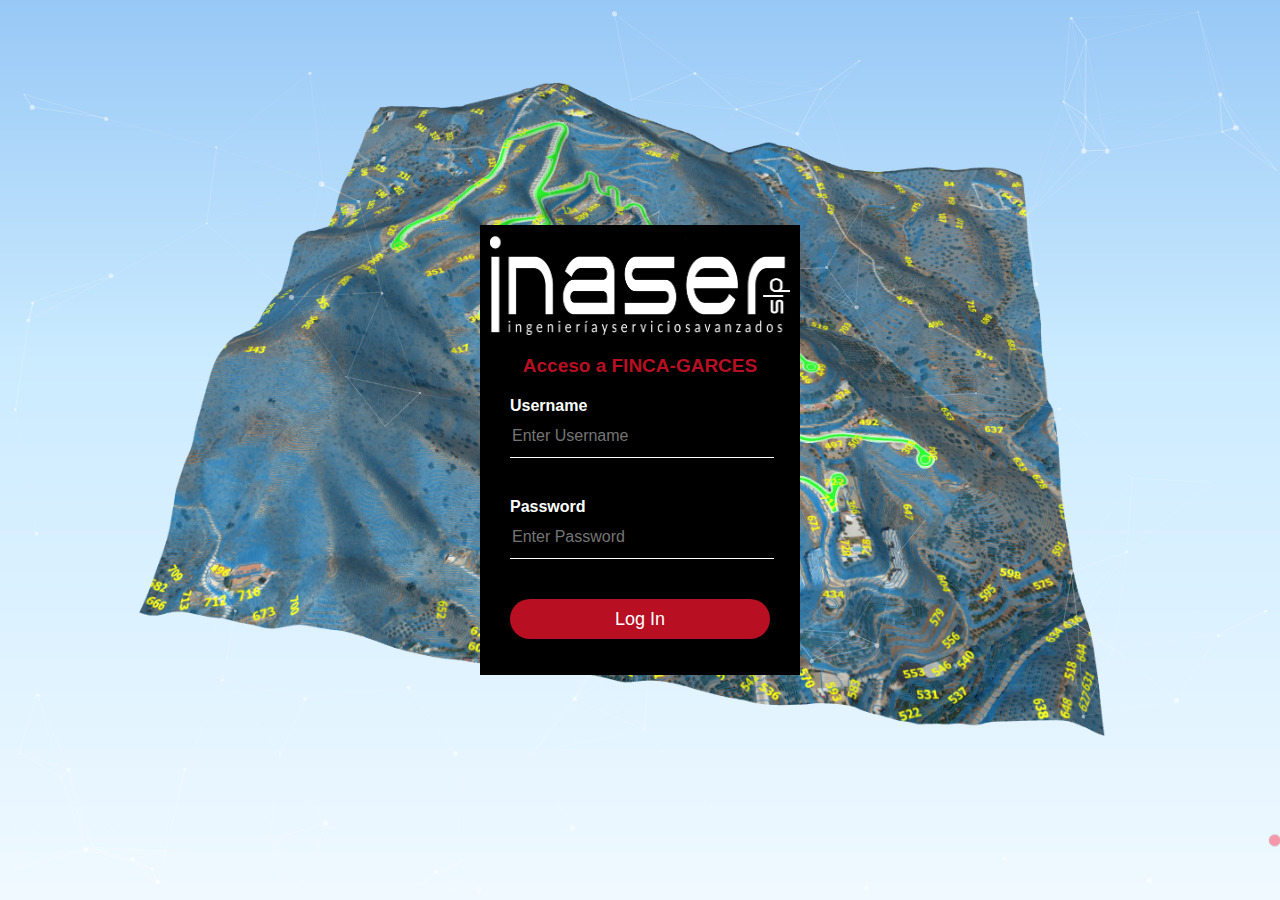
<file: index.html>
<!DOCTYPE html>
<html lang="es">
  
   <head>
      <meta charset="utf-8">
      <title>Prototipo Acceso FINCA_GARCES</title>
      <link rel="stylesheet" href="index.css">
      <link rel="shortcut icon" href="fondotransparentesinweb85300.png" type="image/x-icon">
   </head>
   
   <body>
       
       <div id="particles-js"></div>

       <div class="login-box">
           <img class="avatar" src="fondo%20transparente%20txt%20blanco%20sin%20web.png" alt="logo de inaser">
           
           <h1>Acceso a FINCA-GARCES</h1>
           
           <script src="index.js"></script>
           
           
           <form name=form>
               <!--user name-->
               <label for="username">Username</label>
               <input type="text" placeholder="Enter Username" name=login autocomplete="off">
               
               <!--Passwordd-->
               <label for="password">Password</label>
               <input type="password" placeholder="Enter Password" name=password>
            
            <input onclick=ir() type="button" value="Log In">
            
           
               
           </form>
           
        </div>
 
<script src="particles.min.js"></script>  
<script src="app.js"></script>
        
   </body>
</html>
</file>
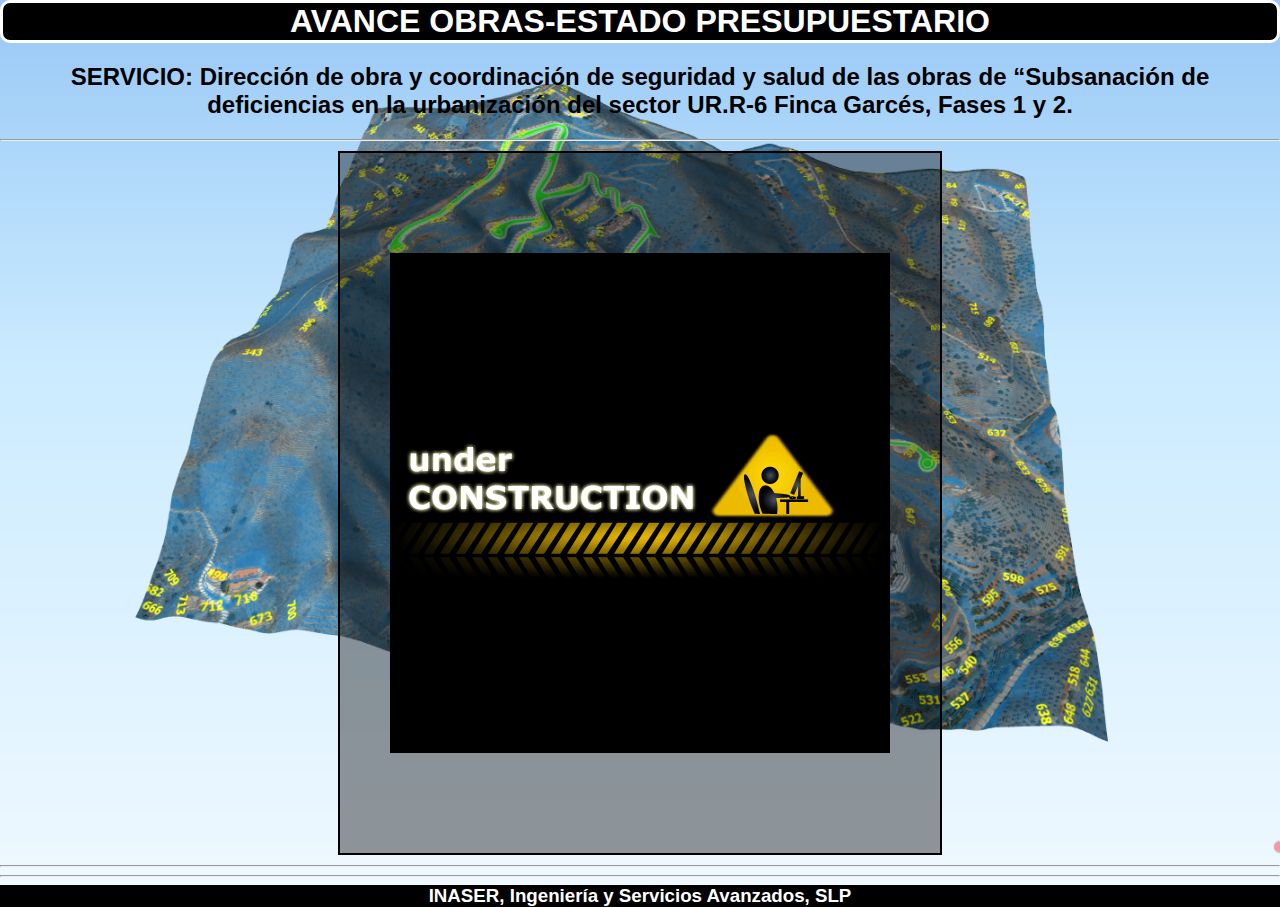
<file: avanceobrat2.html>
<!doctype html>
<html lang="es">
    <head>

	<title> AVANCE OBRAS-ESTADO PRESUPUESTARIO </title>

        <meta charset="utf-8">
        <meta http-equiv="X-UA-Compatible" content="IE=edge">
        <meta name="viewport" content="initial-scale=1,user-scalable=no,maximum-scale=1,width=device-width">
        <meta name="mobile-web-app-capable" content="yes">
        <meta name="apple-mobile-web-app-capable" content="yes">
	    <link rel="stylesheet" type="text/css" href="avanceobrat2.css">


   
     </head>


    <body>


     
	<header>
           
            <h1> AVANCE OBRAS-ESTADO PRESUPUESTARIO
            </h1>
            <h2> SERVICIO: Dirección de obra y coordinación de seguridad y salud de las obras de
“Subsanación de deficiencias en la urbanización del sector UR.R-6 Finca Garcés, Fases 1 y 2.
            </h2>
            
            <hr/>
            
        </header>
        
           
<div class="imagencentrada">
   <img src="gifuc.GIF" alt="">
    
</div>   
   

<hr/>
<hr/>
  

   
            
    <h3>
    INASER, Ingeniería y Servicios Avanzados, SLP
    </h3>
    
    </body>
</html>
</file>
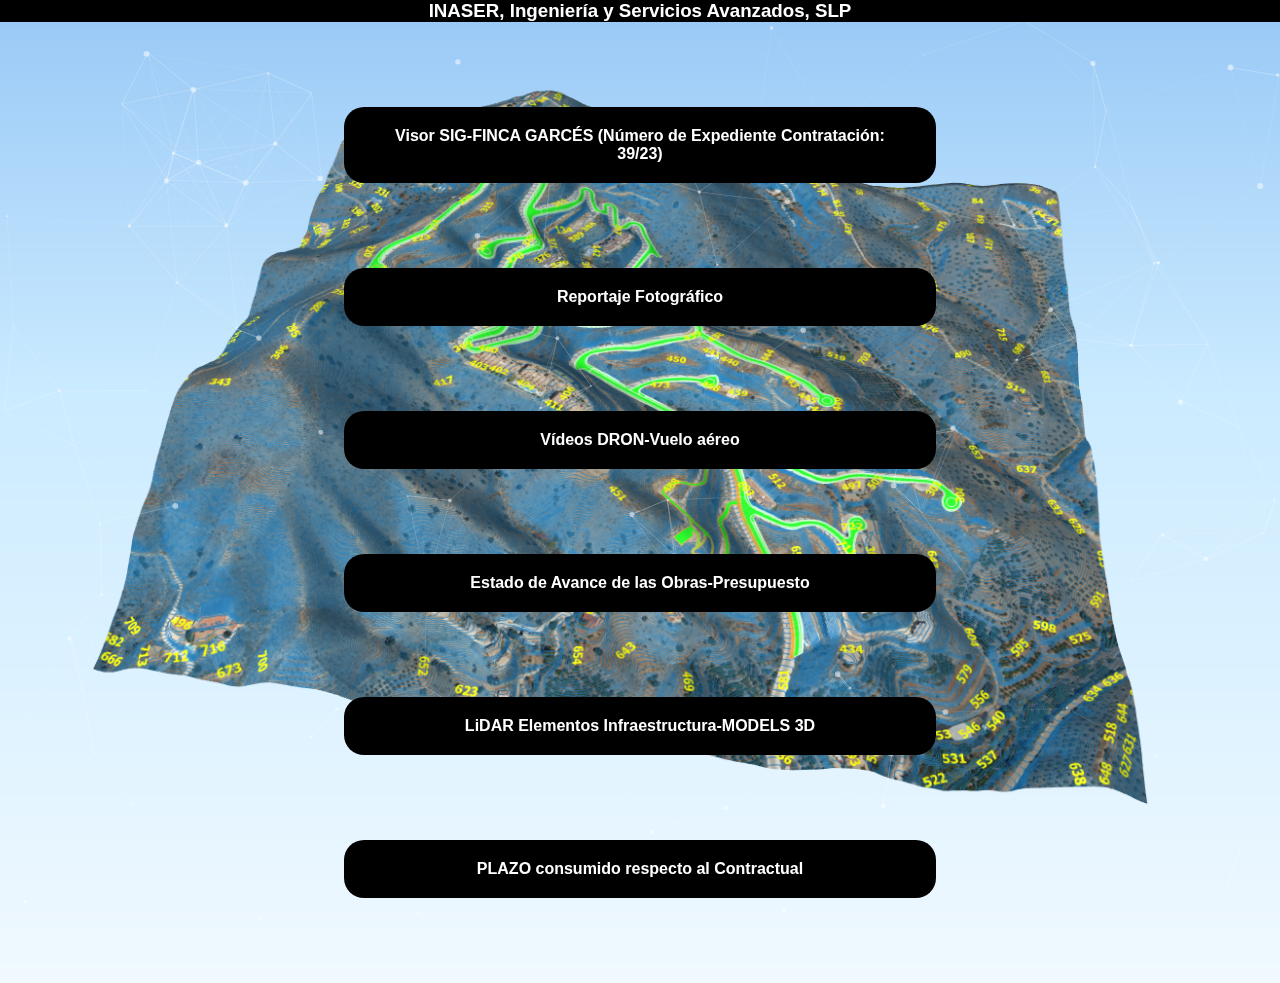
<file: hiperenlopag.html>
<!DOCTYPE html>
<html lang="es">
  
   <head>
      <meta charset="utf-8">
      <meta http-equiv="X-UA-Compatible" content="IE=edge">
      <meta name="viewport" content="initial-scale=1,user-scalable=no,maximum-scale=1,width=device-width">
       <meta name="mobile-web-app-capable" content="yes">
       <meta name="apple-mobile-web-app-capable" content="yes">
      <title>Principal</title>
       <link rel="stylesheet" href="hiperenlopag.css">                 </head>

   <body>

<h3>

    INASER, Ingeniería y Servicios Avanzados, SLP
   
</h3>

   <div id="particles-js"></div> 
   
    

<a class="btn-1" href="t2to.html" target="_blank" rel="noopener noreferrer">Visor SIG-FINCA GARCÉS (Número de Expediente Contratación: 39/23)</a>

<a class="btn-2" href="reporfot.html"
      target="_blank" rel="noopener noreferrer"
      >Reportaje Fotográfico</a>

<a class="btn-3" href="videos.html"
      target="_blank" rel="noopener noreferrer"
      >Vídeos DRON-Vuelo aéreo</a>

<a class="btn-4" href="avanceobrat2.html"
      target="_blank" rel="noopener noreferrer"
      >Estado de Avance de las Obras-Presupuesto</a>


<a class="btn-5" href="lidar.html"
      target="_blank" rel="noopener noreferrer"
      >LiDAR Elementos Infraestructura-MODELS 3D</a>

<a class="btn-6" href="plazo.html"
      target="_blank" rel="noopener noreferrer"
      >PLAZO consumido respecto al Contractual</a>

   
<script src="particles.min.js"></script>  
<script src="app.js"></script>  
   </body>
</html
</file>
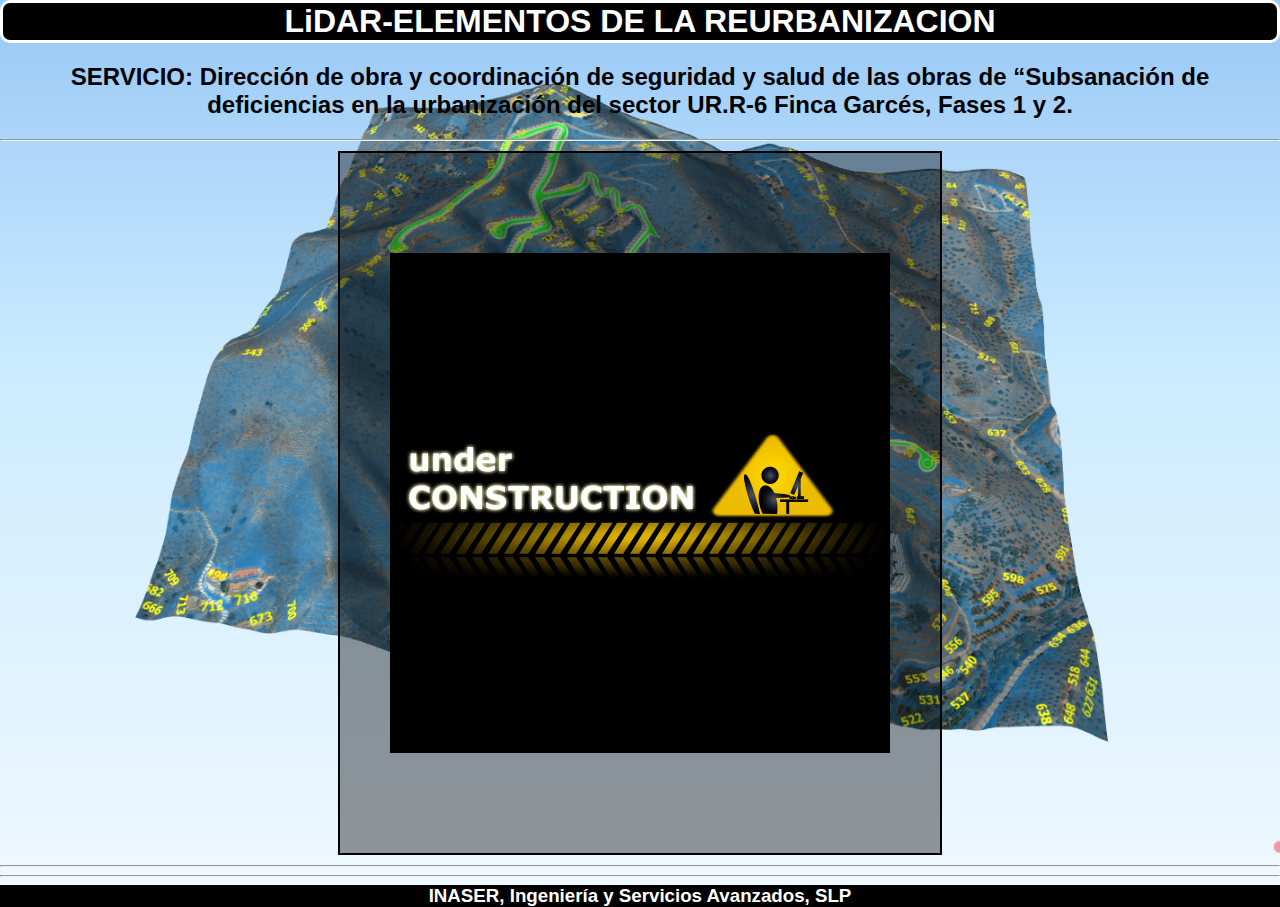
<file: lidar.html>
<!doctype html>
<html lang="es">

    <head>

	<title> LiDAR </title>

        <meta charset="utf-8">
        <meta http-equiv="X-UA-Compatible" content="IE=edge">
        <meta name="viewport" content="initial-scale=1,user-scalable=no,maximum-scale=1,width=device-width">
        <meta name="mobile-web-app-capable" content="yes">
        <meta name="apple-mobile-web-app-capable" content="yes">
	    <link rel="stylesheet" type="text/css" href="lidar.css">


   
     </head>


    <body>


     
	<header>
           
            <h1> LiDAR-ELEMENTOS DE LA REURBANIZACION
            </h1>
            <h2> SERVICIO: Dirección de obra y coordinación de seguridad y salud de las obras de
“Subsanación de deficiencias en la urbanización del sector UR.R-6 Finca Garcés, Fases 1 y 2.
            </h2>
            
            <hr/>
            
        </header>
        
           
<div class="imagencentrada">
   <img src="gifuc.GIF" alt="">
    
</div>   
   

<hr/>
<hr/>

   
            
    <h3>
    INASER, Ingeniería y Servicios Avanzados, SLP
    </h3>
    
    </body>
</html>
</file>
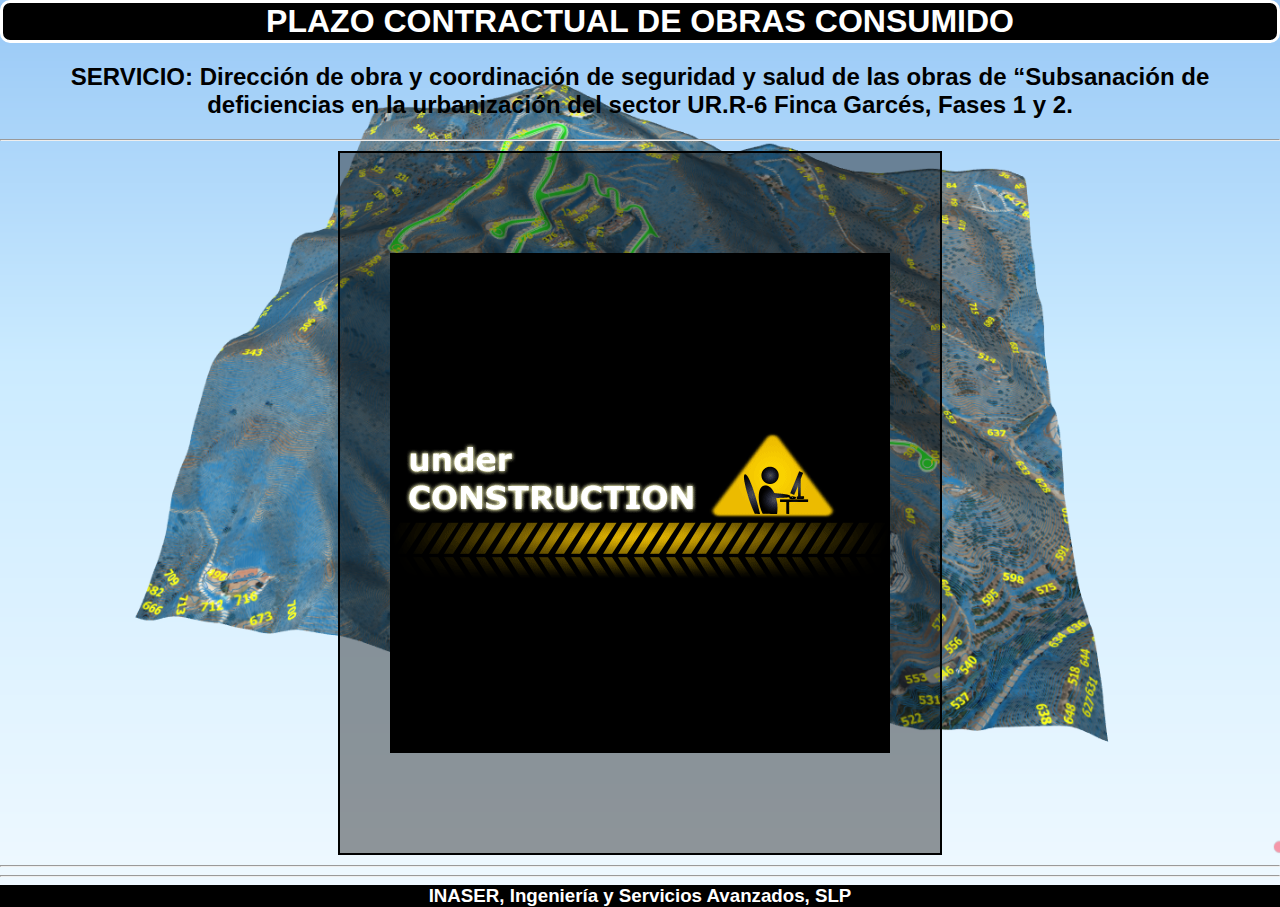
<file: plazo.html>
<!doctype html>
<html lang="es">
    <head>

	<title> PLAZO CONTRACTUAL CONSUMIDO </title>

        <meta charset="utf-8">
        <meta http-equiv="X-UA-Compatible" content="IE=edge">
        <meta name="viewport" content="initial-scale=1,user-scalable=no,maximum-scale=1,width=device-width">
        <meta name="mobile-web-app-capable" content="yes">
        <meta name="apple-mobile-web-app-capable" content="yes">
	    <link rel="stylesheet" type="text/css" href="plazo.css">


   
     </head>


    <body>


     
	<header>
           
            <h1> PLAZO CONTRACTUAL DE OBRAS CONSUMIDO
            </h1>
            <h2> SERVICIO: Dirección de obra y coordinación de seguridad y salud de las obras de
“Subsanación de deficiencias en la urbanización del sector UR.R-6 Finca Garcés, Fases 1 y 2.
            </h2>
            
            <hr/>
            
        </header>
        
           
<div class="imagencentrada">
   <img src="gifuc.GIF" margin="auto auto" alt="">
    
</div>   
   

<hr/>
<hr/>
  

   
            
    <h3>
    INASER, Ingeniería y Servicios Avanzados, SLP
    </h3>
    
    </body>
</html>
</file>
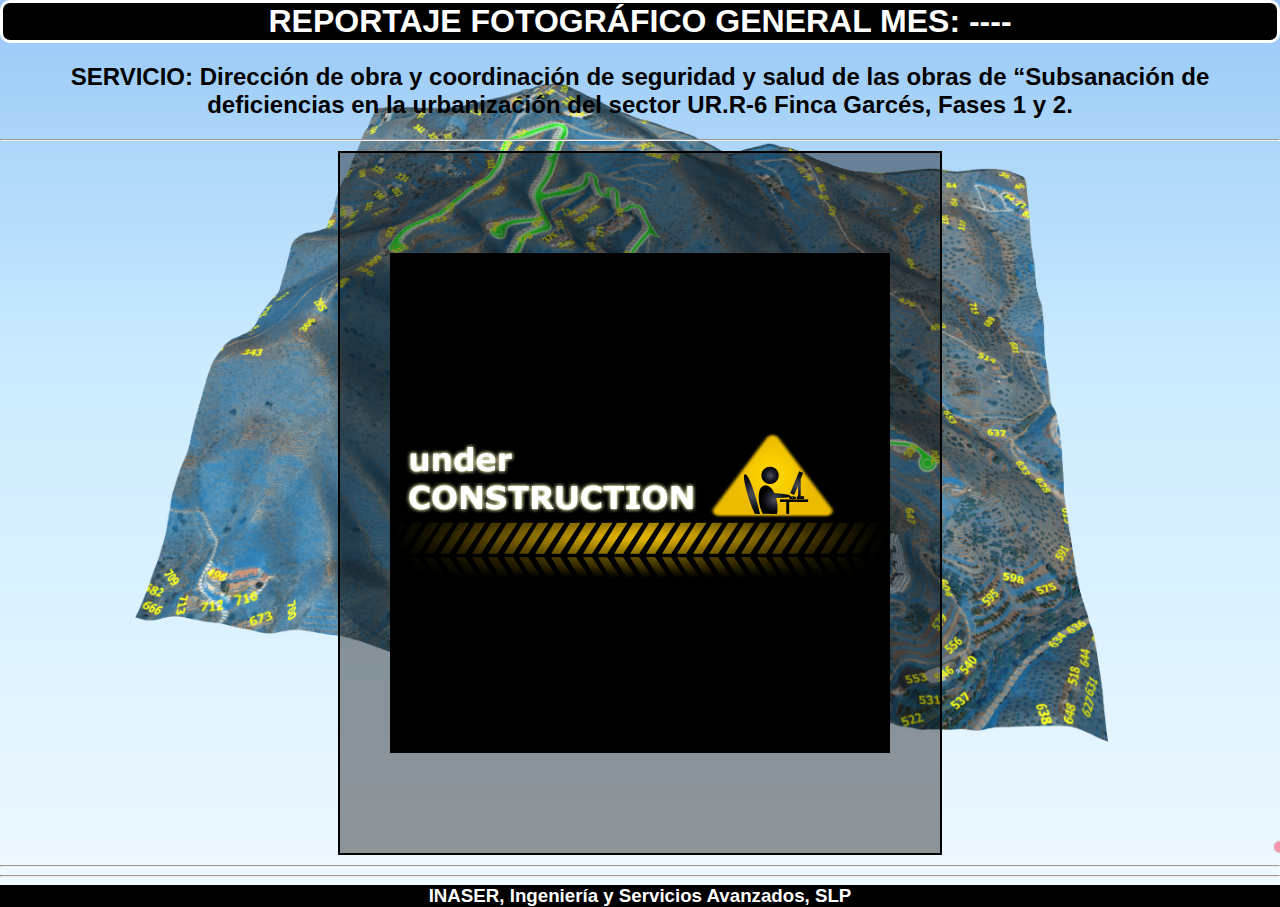
<file: reporfot.html>
<!doctype html>
<html lang="es">
    <head>

	<title> REPORTAJE FOTOGRÁFICO OBRAS </title>

        <meta charset="utf-8">
        <meta http-equiv="X-UA-Compatible" content="IE=edge">
        <meta name="viewport" content="initial-scale=1,user-scalable=no,maximum-scale=1,width=device-width">
        <meta name="mobile-web-app-capable" content="yes">
        <meta name="apple-mobile-web-app-capable" content="yes">
	    <link rel="stylesheet" type="text/css" href="reporfot.css">


   
     </head>


    <body>


     
	<header>
           
            <h1> REPORTAJE FOTOGRÁFICO GENERAL MES: ----
            </h1>
            <h2> SERVICIO: Dirección de obra y coordinación de seguridad y salud de las obras de
“Subsanación de deficiencias en la urbanización del sector UR.R-6 Finca Garcés, Fases 1 y 2.
            </h2>
            
            <hr/>
            
        </header>
        
           
<div class="imagencentrada">
   <img src="gifuc.GIF" margin="auto auto" alt="">
    
</div>   
   

   <hr/>
<hr/>
  

   
            
    <h3>
    INASER, Ingeniería y Servicios Avanzados, SLP
    </h3>
    
    </body>
</html>
</file>
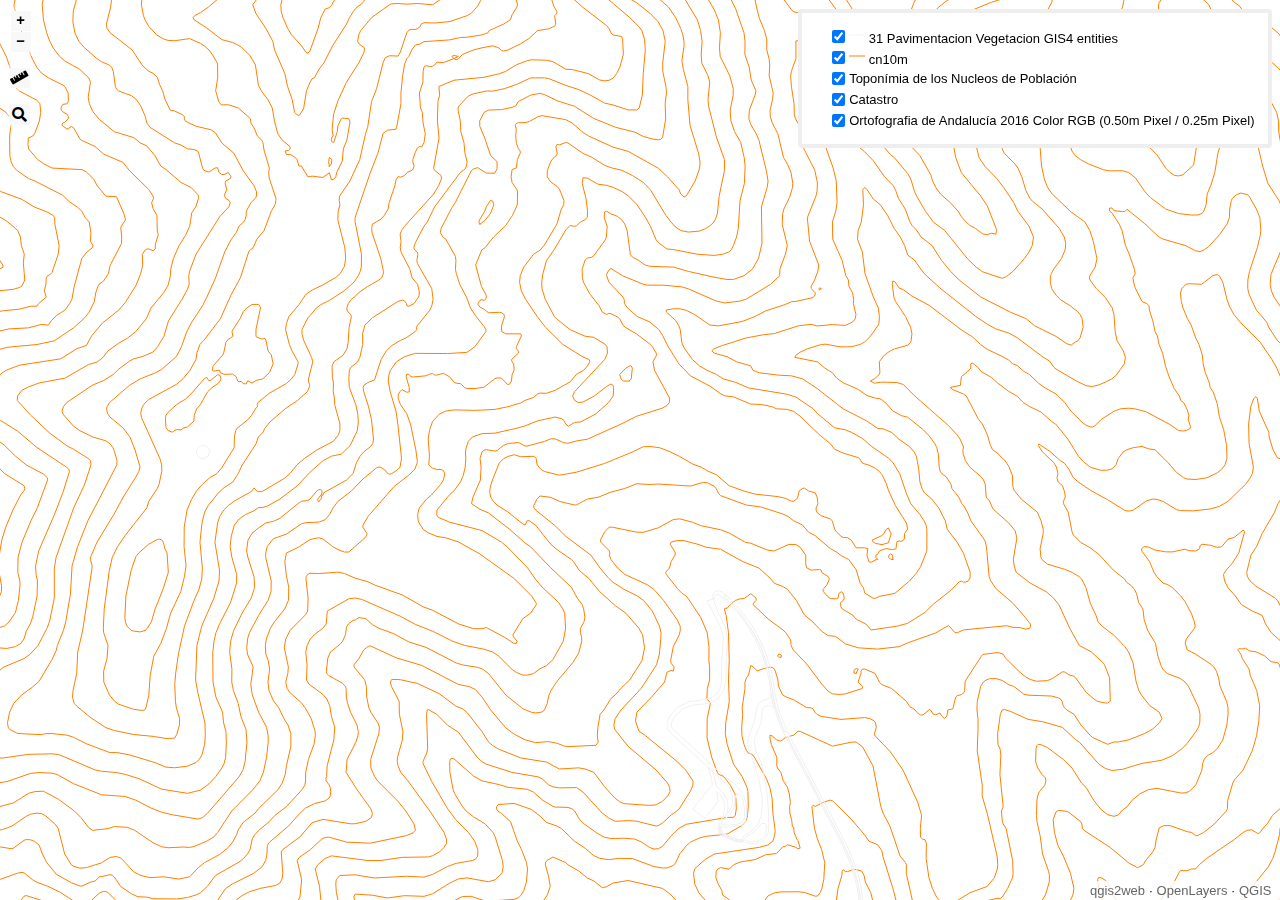
<file: t2to.html>
<!doctype html>
<html lang="en">
    <head>
        <meta charset="utf-8">
        <meta http-equiv="X-UA-Compatible" content="IE=edge">
        <meta name="viewport" content="initial-scale=1,user-scalable=no,maximum-scale=1,width=device-width">
        <meta name="mobile-web-app-capable" content="yes">
        <meta name="apple-mobile-web-app-capable" content="yes">
        <link rel="stylesheet" href="./resources/ol.css">
        <link rel="stylesheet" href="resources/fontawesome-all.min.css">
        <link rel="stylesheet" href="./resources/ol-layerswitcher.css">
        <link rel="stylesheet" href="./resources/qgis2web.css">
        <style>
        .ol-geocoder.gcd-gl-container {
            top: 100px!important;
            left: .5em!important;
            width: 2.1em!important;
            height: 2.1em!important;
        }
        .ol-geocoder .gcd-gl-container{
            width: 2.1em!important;
            height: 2.1em!important;
        }
        .ol-geocoder .gcd-gl-control{
            width: 2.1em!important;
        }
        .ol-geocoder .gcd-gl-expanded {
            width: 15.625em!important;
            height: 2.1875em;
        }
        .ol-touch .ol-geocoder.gcd-gl-container{
            top: 130px!important;
        }
        .ol-geocoder .gcd-gl-btn {
            width: 1.375em!important;
            height: 1.375em!important;
            top: .225em!important;
            background-image: none!important;
        }
        </style>
<style>
.search-layer {
  top: 135px;
  left: .5em;
}
.ol-touch .search-layer {
  top: 180px;
}
</style>
        <style>
        html, body {
            background-color: #ffffff;
        }
        .ol-control button {
            background-color: #f8f8f8 !important;
            color: #000000 !important;
            border-radius: 0px !important;
        }
        .ol-zoom, .geolocate, .gcd-gl-control .ol-control {
            background-color: rgba(255,255,255,.4) !important;
            padding: 3px !important;
        }
        .ol-scale-line {
            background: none !important;
        }
        .ol-scale-line-inner {
            border: 2px solid #f8f8f8 !important;
            border-top: none !important;
            background: rgba(255, 255, 255, 0.5) !important;
            color: black !important;
        }
        </style>
        <link href="resources/ol-geocoder.min.css" rel="stylesheet">
<style>
.tooltip {
  position: relative;
  background: rgba(0, 0, 0, 0.5);
  border-radius: 4px;
  color: white;
  padding: 4px 8px;
  opacity: 0.7;
  white-space: nowrap;
}
.tooltip-measure {
  opacity: 1;
  font-weight: bold;
}
.tooltip-static {
  background-color: #ffcc33;
  color: black;
  border: 1px solid white;
}
.tooltip-measure:before,
.tooltip-static:before {
  border-top: 6px solid rgba(0, 0, 0, 0.5);
  border-right: 6px solid transparent;
  border-left: 6px solid transparent;
  content: "";
  position: absolute;
  bottom: -6px;
  margin-left: -7px;
  left: 50%;
}
.tooltip-static:before {
  border-top-color: #ffcc33;
}
.measure-control {
  top: 65px;
  left: .5em;
}
.ol-touch .measure-control {
  top: 80px;
}
</style>
        <style>
        html, body, #map {
            width: 100%;
            height: 100%;
            padding: 0;
            margin: 0;
        }
        </style>
        <title></title>
    </head>
    <body>
        <div id="map">
            <div id="popup" class="ol-popup">
                <a href="#" id="popup-closer" class="ol-popup-closer"></a>
                <div id="popup-content"></div>
            </div>
        </div>
        <script src="resources/qgis2web_expressions.js"></script>
<script src="resources/proj4.js"></script>
        <script>proj4.defs('EPSG:25830','+proj=utm +zone=30 +ellps=GRS80 +towgs84=0,0,0,0,0,0,0 +units=m +no_defs');</script>
        <script src="resources/polyfills.js"></script>
        <script src="./resources/functions.js"></script>
        <script src="./resources/ol.js"></script>
        <script src="./resources/ol-layerswitcher.js"></script>
        <script src="resources/ol-geocoder.js"></script>
        <script src="layers/cn10m_3.js"></script><script src="layers/31PavimentacionVegetacionGIS4entities_4.js"></script>
        <script src="styles/cn10m_3_style.js"></script><script src="styles/31PavimentacionVegetacionGIS4entities_4_style.js"></script>
        <script src="./layers/layers.js" type="text/javascript"></script> 
        <script src="./resources/Autolinker.min.js"></script>
        <script src="./resources/qgis2web.js"></script>
    </body>
</html>
</file>
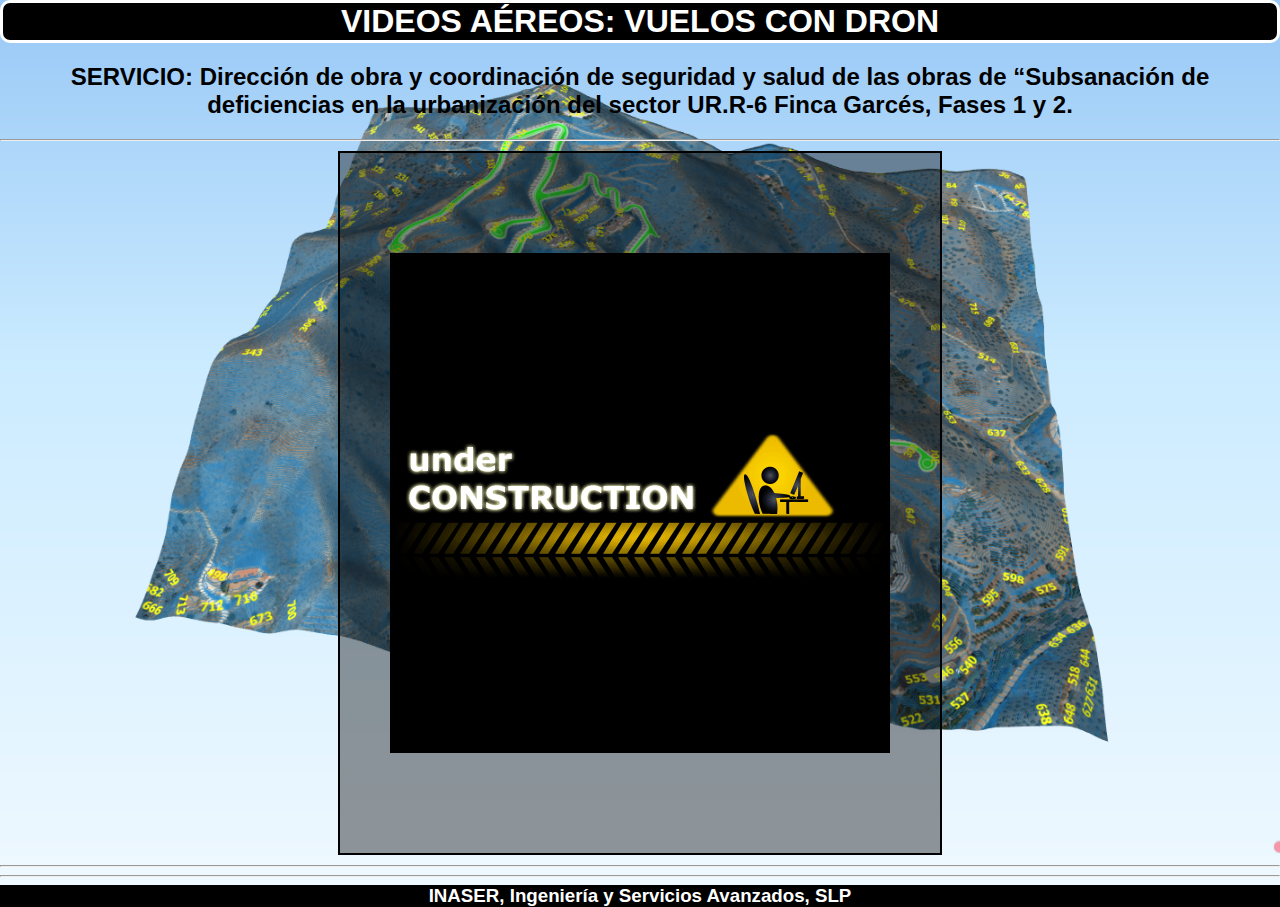
<file: videos.html>
<!doctype html>
<html lang="es">

    <head>

	<title> VIDEOS DRON </title>

        <meta charset="utf-8">
        <meta http-equiv="X-UA-Compatible" content="IE=edge">
        <meta name="viewport" content="initial-scale=1,user-scalable=no,maximum-scale=1,width=device-width">
        <meta name="mobile-web-app-capable" content="yes">
        <meta name="apple-mobile-web-app-capable" content="yes">
	    <link rel="stylesheet" type="text/css" href="videos.css">


   
     </head>


    <body>


     
	<header>
           
            <h1> VIDEOS AÉREOS: VUELOS CON DRON
            </h1>
            <h2> SERVICIO: Dirección de obra y coordinación de seguridad y salud de las obras de
“Subsanación de deficiencias en la urbanización del sector UR.R-6 Finca Garcés, Fases 1 y 2.
            </h2>
            
            <hr/>
            
        </header>
        
           
<div class="imagencentrada">
   <img src="gifuc.GIF" margin="auto auto" alt="">
    
</div>   
   

<hr/>
<hr/>
   
  

 

  
    <h3>
    INASER, Ingeniería y Servicios Avanzados, SLP
    </h3>

    
    </body>
</html>
</file>
<file: index.css>
body { 
    margin: 0;
    padding: 0;
    background: url(PNGFINCAGARCES4.png) no-repeat center top;
    background-size: cover;
    font-family: sans-serif;
    height: 100vh;
}


.login-box {
    width: 320px;
    height: 450px;
    background: #000;
    color: #fff;
    top: 50%;
    left: 50%;
    position: relative;
    z-index: 99;
    transform: translate(-50%, -50%);
    box-sizing: border-box;
    padding: 130px 30px;
}

.login-box .avatar {
width: 300px;
height: 100px;
position: absolute;
top: 10px;
left: 10px;   
}

.login-box h1 {
    
    margin: 0;
    padding: 0 0 20px;
    text-align: center;
    font-size: 19px;
    color:#b80f22
}


.login-box label {
    margin: 0;
    padding: 0;
    font-weight: bold;
    display: block;
}

.login-box input {
   width: 100%;
    margin-bottom: 40px;
}

.login-box input[type="text"],
.login-box input[type="password"] {
    border: none;
    border-bottom: 1px solid #fff;
    background: transparent;
    outline: none;
    height: 40px;
    color: #fff;
    font-size: 16px;
    
}

.login-box input[type="button"] {
    border: none;
    outline: none;
    height: 40px;
    background: #b80f22;
    color: #fff;
    font-size: 18px;
    border-radius: 20px;
    transition: 0.7s ease;
}

.login-box input[type="button"]:hover {
    
    background: green;
    color: #fff;
    font-size: 30px;
    border-radius: 30px;
    transition: 0.7s ease;
    cursor: pointer;
}






#particles-js{
	height: 100vh;
	width: 100%;
	position: fixed;
	z-index: 99;
</file>
<file: avanceobrat2.css>
/*
HOJA DE ESTILOS
*/


body{ 
    margin: 0;
    padding: 0;
    background: url(PNGFINCAGARCES4.png) no-repeat center top;
    background-size: cover;
    font-family: sans-serif;
   
}



h1{
    background-color:#000000;
    color:white;
    border:solid;
    border-radius: 10px;
    padding: 0px;
    text-align: center; 
    font-family:sans-serif;
    margin: 0;
    
}

h2{
    text-align: center;
    font-family:sans-serif;
}


.imagencentrada

{
    display: flex;
    justify-content: center;
    align-items: center;
}

.imagencentrada img

{
    width: ;
    height: ;
    
}




div{
    padding: 100px;
    border: solid 2px #000000;
    width: 400px;
    margin: 10px auto;
    border border-collapse: collapse;
    background-size: 500px 500px;
    background-color: rgba(0, 0, 0, 0.4);
}

video{
    padding: 0px;
    border: solid 2px #fff;
    width: 400px;
    margin: 0 auto;  
}

h3{
    text-align: center;
    background-color: #000000;
    color:white;
    font-family:sans-serif;
    margin: 0;
    
    
}
</file>
<file: hiperenlopag.css>
body { 
    margin: 0;
    padding: 0;
    background: url(PNGFINCAGARCES4.png) no-repeat center top;
    background-size: cover;
    font-family: sans-serif;
    height: 100%;
}

    a{
          
           display:block;
           width: 40%;
           font-family: sans-serif;
           font-weight: 700;
           border-radius: 20px;
           margin: 85px auto;
           padding: 20px 40px;
           background-color: black;
           color: white;
           text-decoration: none;
           text-align: center;
           object-position: center;
           z-index: 100;  
       }
       
       a:hover{
           background-color: transparent;
           border: 2px solid #7A3604;
           color: #7A3604;
           transition: 0.7s ease;
       }


h3{
    text-align: center;
    background-color: #000000;
    color:white;
    font-family:sans-serif;
    margin: 0;
    bottom: 0;
}

#particles-js{
	height: 100vh;
	width: 100%;
	position: fixed;
	z-index: -1;
</file>
<file: lidar.css>
/*
HOJA DE ESTILOS
*/


body{ 
    margin: 0;
    padding: 0;
    background: url(PNGFINCAGARCES4.png) no-repeat center top;
    background-size: cover;
    font-family: sans-serif;
   
}



h1{
    background-color:#000000;
    color:white;
    border:solid;
    border-radius: 10px;
    padding: 0px;
    text-align: center; 
    font-family:sans-serif;
    margin: 0;
    
}

h2{
    text-align: center;
    font-family:sans-serif;
}


.imagencentrada

{
    display: flex;
    justify-content: center;
    align-items: center;
}

.imagencentrada img

{
    width: ;
    height: ;
    
}




div{
    padding: 100px;
    border: solid 2px #000000;
    width: 400px;
    margin: 10px auto;
    border border-collapse: collapse;
    background-size: 500px 500px;
    background-color: rgba(0, 0, 0, 0.4);
}

video{
    padding: 0px;
    border: solid 2px #fff;
    width: 400px;
    margin: 0 auto;  
}

h3{
    text-align: center;
    background-color: #000000;
    color:white;
    font-family:sans-serif;
    margin: 0;
    
    
}
</file>
<file: plazo.css>
/*
HOJA DE ESTILOS
*/


body{ 
    margin: 0;
    padding: 0;
    background: url(PNGFINCAGARCES4.png) no-repeat center top;
    background-size: cover;
    font-family: sans-serif;
   
}



h1{
    background-color:#000000;
    color:white;
    border:solid;
    border-radius: 10px;
    padding: 0px;
    text-align: center; 
    font-family:sans-serif;
    margin: 0;
    
}

h2{
    text-align: center;
    font-family:sans-serif;
}


.imagencentrada

{
    display: flex;
    justify-content: center;
    align-items: center;
}

.imagencentrada img

{
    width: ;
    height: ;
    
}




div{
    padding: 100px;
    border: solid 2px #000000;
    width: 400px;
    margin: 10px auto;
    border border-collapse: collapse;
    background-size: 500px 500px;
    background-color: rgba(0, 0, 0, 0.4);
}

video{
    padding: 0px;
    border: solid 2px #fff;
    width: 400px;
    margin: 0 auto;  
}

h3{
    text-align: center;
    background-color: #000000;
    color:white;
    font-family:sans-serif;
    margin: 0;
    
    
}
</file>
<file: reporfot.css>
/*
HOJA DE ESTILOS
*/


body{ 
    margin: 0;
    padding: 0;
    background: url(PNGFINCAGARCES4.png) no-repeat center top;
    background-size: cover;
    font-family: sans-serif;
   
}



h1{
    background-color:#000000;
    color:white;
    border:solid;
    border-radius: 10px;
    padding: 0px;
    text-align: center; 
    font-family:sans-serif;
    margin: 0;
    
}

h2{
    text-align: center;
    font-family:sans-serif;
}


.imagencentrada

{
    display: flex;
    justify-content: center;
    align-items: center;
}

.imagencentrada img

{
    width: ;
    height: ;
    
}




div{
    padding: 100px;
    border: solid 2px #000000;
    width: 400px;
    margin: 10px auto;
    border border-collapse: collapse;
    background-size: 500px 500px;
    background-color: rgba(0, 0, 0, 0.4);
}

video{
    padding: 0px;
    border: solid 2px #fff;
    width: 400px;
    margin: 0 auto;  
}

h3{
    text-align: center;
    background-color: #000000;
    color:white;
    font-family:sans-serif;
    margin: 0;
    
    
}
</file>
<file: resources/ol.css>
.ol-box{box-sizing:border-box;border-radius:2px;border:2px solid #00f}.ol-mouse-position{top:8px;right:8px;position:absolute}.ol-scale-line{background:rgba(0,60,136,.3);border-radius:4px;bottom:8px;left:8px;padding:2px;position:absolute}.ol-scale-line-inner{border:1px solid #eee;border-top:none;color:#eee;font-size:10px;text-align:center;margin:1px;will-change:contents,width;transition:all .25s}.ol-scale-bar{position:absolute;bottom:8px;left:8px}.ol-scale-step-marker{width:1px;height:15px;background-color:#000;float:right;z-Index:10}.ol-scale-step-text{position:absolute;bottom:-5px;font-size:12px;z-Index:11;color:#000;text-shadow:-2px 0 #fff,0 2px #fff,2px 0 #fff,0 -2px #fff}.ol-scale-text{position:absolute;font-size:14px;text-align:center;bottom:25px;color:#000;text-shadow:-2px 0 #fff,0 2px #fff,2px 0 #fff,0 -2px #fff}.ol-scale-singlebar{position:relative;height:10px;z-Index:9;border:1px solid #000}.ol-unsupported{display:none}.ol-unselectable,.ol-viewport{-webkit-touch-callout:none;-webkit-user-select:none;-moz-user-select:none;-ms-user-select:none;user-select:none;-webkit-tap-highlight-color:transparent}.ol-overlaycontainer,.ol-overlaycontainer-stopevent{pointer-events:none}.ol-overlaycontainer-stopevent>*,.ol-overlaycontainer>*{pointer-events:auto}.ol-selectable{-webkit-touch-callout:default;-webkit-user-select:text;-moz-user-select:text;-ms-user-select:text;user-select:text}.ol-grabbing{cursor:-webkit-grabbing;cursor:-moz-grabbing;cursor:grabbing}.ol-grab{cursor:move;cursor:-webkit-grab;cursor:-moz-grab;cursor:grab}.ol-control{position:absolute;background-color:rgba(255,255,255,.4);border-radius:4px;padding:2px}.ol-control:hover{background-color:rgba(255,255,255,.6)}.ol-zoom{top:.5em;left:.5em}.ol-rotate{top:.5em;right:.5em;transition:opacity .25s linear,visibility 0s linear}.ol-rotate.ol-hidden{opacity:0;visibility:hidden;transition:opacity .25s linear,visibility 0s linear .25s}.ol-zoom-extent{top:4.643em;left:.5em}.ol-full-screen{right:.5em;top:.5em}.ol-control button{display:block;margin:1px;padding:0;color:#fff;font-size:1.14em;font-weight:700;text-decoration:none;text-align:center;height:1.375em;width:1.375em;line-height:.4em;background-color:rgba(0,60,136,.5);border:none;border-radius:2px}.ol-control button::-moz-focus-inner{border:none;padding:0}.ol-control button span{pointer-events:none}.ol-zoom-extent button{line-height:1.4em}.ol-compass{display:block;font-weight:400;font-size:1.2em;will-change:transform}.ol-touch .ol-control button{font-size:1.5em}.ol-touch .ol-zoom-extent{top:5.5em}.ol-control button:focus,.ol-control button:hover{text-decoration:none;background-color:rgba(0,60,136,.7)}.ol-zoom .ol-zoom-in{border-radius:2px 2px 0 0}.ol-zoom .ol-zoom-out{border-radius:0 0 2px 2px}.ol-attribution{text-align:right;bottom:.5em;right:.5em;max-width:calc(100% - 1.3em)}.ol-attribution ul{margin:0;padding:0 .5em;color:#000;text-shadow:0 0 2px #fff}.ol-attribution li{display:inline;list-style:none}.ol-attribution li:not(:last-child):after{content:" "}.ol-attribution img{max-height:2em;max-width:inherit;vertical-align:middle}.ol-attribution button,.ol-attribution ul{display:inline-block}.ol-attribution.ol-collapsed ul{display:none}.ol-attribution:not(.ol-collapsed){background:rgba(255,255,255,.8)}.ol-attribution.ol-uncollapsible{bottom:0;right:0;border-radius:4px 0 0}.ol-attribution.ol-uncollapsible img{margin-top:-.2em;max-height:1.6em}.ol-attribution.ol-uncollapsible button{display:none}.ol-zoomslider{top:4.5em;left:.5em;height:200px}.ol-zoomslider button{position:relative;height:10px}.ol-touch .ol-zoomslider{top:5.5em}.ol-overviewmap{left:.5em;bottom:.5em}.ol-overviewmap.ol-uncollapsible{bottom:0;left:0;border-radius:0 4px 0 0}.ol-overviewmap .ol-overviewmap-map,.ol-overviewmap button{display:inline-block}.ol-overviewmap .ol-overviewmap-map{border:1px solid #7b98bc;height:150px;margin:2px;width:150px}.ol-overviewmap:not(.ol-collapsed) button{bottom:1px;left:2px;position:absolute}.ol-overviewmap.ol-collapsed .ol-overviewmap-map,.ol-overviewmap.ol-uncollapsible button{display:none}.ol-overviewmap:not(.ol-collapsed){background:rgba(255,255,255,.8)}.ol-overviewmap-box{border:2px dotted rgba(0,60,136,.7)}.ol-overviewmap .ol-overviewmap-box:hover{cursor:move}
/*# sourceMappingURL=ol.css.map */
</file>
<file: resources/ol-layerswitcher.css>
.layer-switcher.shown.ol-control {
    background-color: transparent;
}

.layer-switcher.shown.ol-control:hover {
    background-color: transparent;
}

.layer-switcher {
    position: absolute;
    top: 3.5em;
    right: 0.5em;
    text-align: left;
}

.layer-switcher.shown {
    bottom: 3em;
}

.layer-switcher .panel {
    padding: 0 1em 0 0;
    margin: 0;
    border: 4px solid #eee;
    border-radius: 4px;
    background-color: white;
    display: none;
    max-height: 100%;
    overflow-y: auto;
}

.layer-switcher.shown .panel {
    display: block;
}

.layer-switcher button {
    float: right;
    width: 38px;
    height: 38px;
    background-image: url('[data-uri]') /*logo.png*/;
    background-repeat: no-repeat;
    background-position: 2px;
    background-color: white;
    border: none;
}

.layer-switcher.shown button {
    display: none;
}

.layer-switcher button:focus, .layer-switcher button:hover {
    background-color: white;
}

.layer-switcher ul {
    padding-left: 2em;
    list-style: none;
}

.layer-switcher li.group > label {
    font-weight: bold;
}

.layer-switcher li.layer {
    display: table;
}

.layer-switcher li.layer label, .layer-switcher li.layer input {
    display: table-cell;
    vertical-align: middle;
}

.layer-switcher label.disabled {
    opacity:0.4;
}

.layer-switcher input {
    margin: 4px;
}

.layer-switcher.touch ::-webkit-scrollbar {
    width: 4px;
}

.layer-switcher.touch ::-webkit-scrollbar-track {
    -webkit-box-shadow: inset 0 0 6px rgba(0,0,0,0.3);
    border-radius: 10px;
}

.layer-switcher.touch ::-webkit-scrollbar-thumb {
    border-radius: 10px;
    -webkit-box-shadow: inset 0 0 6px rgba(0,0,0,0.5);
}

.layer-switcher .group button {
    display: inline-block;
    vertical-align: top;
    float: none;
    width: 16px;
    height: 16px;
    background-position: center 2px;
    background-image: url('[data-uri]');
    -webkit-transition: -webkit-transform .2s ease-in-out;
    -ms-transition: -ms-transform .2s ease-in-out;
    transition: transform .2s ease-in-out;
}

.layer-switcher .group.layer-switcher-close button {
    transform: rotate(-90deg);
    -webkit-transform: rotate(-90deg);
}

li.group.layer-switcher-fold {
    margin-left: -18px;
}

.layer-switcher .group.layer-switcher-fold > ul {
    padding-left: 3em;
}

.layer-switcher .group.layer-switcher-fold.layer-switcher-close > ul {
    overflow: hidden;
    height: 0;
}
</file>
<file: resources/qgis2web.css>
html, body {
    height: 100%;
    padding: 0;
    margin: 0;
    font-family: sans-serif;
    font-size: small;
}

th, td {
    vertical-align: top;
    text-align: left;
}

#map {
    width: 100%;
    height: 100%;
}

.ol-popup {
    display: none;
    position: absolute;
    background-color: white;
    -moz-box-shadow: 0 1px 4px rgba(0,0,0,0.2);
    -webkit-filter: drop-shadow(0 1px 4px rgba(0,0,0,0.2));
    filter: drop-shadow(0 1px 4px rgba(0,0,0,0.2));
    padding: 15px;
    border-radius: 10px;
    border: 1px solid #cccccc;
    bottom: 12px;
    left: -50px;   
    height: auto;
    width: auto;
    min-width: 100px;
    max-height:400px;
    overflow: auto;      
}

.ol-popup-closer {
    text-decoration: none;
    position: absolute;
    top: 2px;
    right: 8px;
}

.ol-popup-closer:after {
    content: "X";
}

.ol-attribution a {
    text-decoration: none;
    color: #666;
    font-family: sans-serif;
    font-size: 100%;
}

.layer-switcher .panel {
    //border: 4px solid rgba(0,60,136,.5) !important;
    //border-radius: 4px !important;
}

.layer-switcher {
    top: 0.5em;
    right: 0.5em;
    text-align: left;
}

#popup-content>ul>li:nth-child(even) {
    background-color: #eee;
}

#popup-content ul {
    list-style-type: none;
    padding-left: 0;
}

#popup-content li {
    margin-bottom:0.25em;
}
</file>
<file: videos.css>
/*
HOJA DE ESTILOS
*/


body{ 
    margin: 0;
    padding: 0;
    background: url(PNGFINCAGARCES4.png) no-repeat center top;
    background-size: cover;
    font-family: sans-serif;
   
}



h1{
    background-color:#000000;
    color:white;
    border:solid;
    border-radius: 10px;
    padding: 0px;
    text-align: center; 
    font-family:sans-serif;
    margin: 0;
    
}

h2{
    text-align: center;
    font-family:sans-serif;
}


.imagencentrada

{
    display: flex;
    justify-content: center;
    align-items: center;
}

.imagencentrada img

{
    width: ;
    height: ;
    
}




div{
    padding: 100px;
    border: solid 2px #000000;
    width: 400px;
    margin: 10px auto;
    border border-collapse: collapse;
    background-size: 500px 500px;
    background-color: rgba(0, 0, 0, 0.4);
}

video{
    padding: 0px;
    border: solid 2px #fff;
    width: 400px;
    margin: 0 auto;  
}

h3{
    text-align: center;
    background-color: #000000;
    color:white;
    font-family:sans-serif;
    margin: 0;
    
    
}
</file>
<file: resources/ol-geocoder.min.css>
/*!
 * ol-geocoder - v4.0.0
 * A geocoder extension for OpenLayers.
 * https://github.com/jonataswalker/ol-geocoder
 * Built: Wed Oct 09 2019 11:36:45 GMT-0300 (Brasilia Standard Time)
 */
.ol-geocoder.gcd-gl-container{position:absolute;top:4.875em;left:.5em;box-sizing:border-box}.ol-geocoder.gcd-gl-container *,.ol-geocoder.gcd-gl-container :after,.ol-geocoder.gcd-gl-container :before{box-sizing:inherit}.ol-geocoder .gcd-gl-control{width:2.1875em;height:2.1875em;overflow:hidden;transition:width .2s,height .2s}.ol-geocoder .gcd-gl-expanded{width:15.625em;height:2.1875em}.ol-geocoder .gcd-gl-input{position:absolute;z-index:99;top:.25em;left:2.5em;width:14.84375em;padding:5px;border:1px solid #ccc;font-family:inherit;font-size:.875em;background-color:#fff;color:#222}.ol-geocoder .gcd-gl-input:focus{border:none;outline:none;box-shadow:inset 0 0 0 1px #4d90fe,inset 0 0 5px #4d90fe}.ol-geocoder .gcd-gl-reset{position:absolute;z-index:100;top:0;right:0;width:1.5625em;height:100%;line-height:1.4;border:none;background-color:transparent;display:inline-block;outline:0;cursor:pointer}.ol-geocoder .gcd-gl-reset:after{content:"\d7";display:inline-block;color:#333;font-size:1.5em;cursor:pointer}.ol-geocoder .gcd-gl-btn{position:absolute;width:1.5625em;height:1.5625em;top:.125em;left:.125em;background-image:url("[data-uri]");background-repeat:no-repeat;background-position:50%}.ol-geocoder ul.gcd-gl-result{position:absolute;top:2.1875em;left:2em;width:16.25em;max-height:18.75em;white-space:normal;list-style:none;padding:0;margin:0;background-color:#fff;border-radius:4px;border-top:none;border-top-left-radius:0;border-top-right-radius:0;overflow-x:hidden;overflow-y:auto;box-shadow:0 1px 7px rgba(0,0,0,.8);transition:max-height .3s ease-in}.ol-geocoder ul.gcd-gl-result>li{width:100%;overflow:hidden;border-bottom:1px solid #eee;padding:0;line-height:.875rem}.ol-geocoder ul.gcd-gl-result>li>a{display:block;text-decoration:none;padding:3px 5px}.ol-geocoder ul.gcd-gl-result>li>a:hover{background-color:#d4d4d4}.ol-geocoder ul.gcd-gl-result>li:nth-child(odd){background-color:#e0ffe0}.ol-geocoder ul.gcd-gl-result:empty{display:none}.ol-geocoder.gcd-txt-container{position:absolute;width:25em;height:4.375em;top:.5em;left:calc(50% - 12.5em);box-sizing:border-box}.ol-geocoder.gcd-txt-container *,.ol-geocoder.gcd-txt-container :after,.ol-geocoder.gcd-txt-container :before{box-sizing:inherit}.ol-geocoder .gcd-txt-control{position:relative;width:100%;height:4.375em;border:1px solid #ccc;background-color:#fff;overflow:hidden}.ol-geocoder .gcd-txt-input{position:absolute;z-index:99;top:0;left:0;width:100%;height:100%;padding:5px 30px 5px 40px;border:none;text-indent:6px;background-color:transparent;font-family:inherit;font-size:.875em}.ol-geocoder .gcd-txt-input:focus{outline:none;box-shadow:inset 0 0 0 1px #4d90fe,inset 0 0 6px #4d90fe}.ol-geocoder .gcd-txt-reset{position:absolute;z-index:100;top:0;right:0;width:2.5em;height:100%;line-height:100%;border:none;background-color:transparent;display:inline-block;vertical-align:middle;outline:0;cursor:pointer}.ol-geocoder .gcd-txt-reset:after{content:"\d7";display:inline-block;color:#333;font-size:2em;cursor:pointer}.ol-geocoder .gcd-txt-glass{position:absolute;top:0;left:0;z-index:100;display:inline-block;width:2.5em;height:100%;background-size:1.38889em;background-image:url("data:image/svg+xml;charset=utf-8,%3Csvg xmlns='http://www.w3.org/2000/svg' width='32' height='32'%3E%3Cpath fill='%23333' d='M29.156 29.961l-.709.709a2.006 2.006 0 0 1-2.838 0l-5.676-5.674c-.656-.658-.729-1.644-.281-2.412l-3.104-3.102a9.975 9.975 0 0 1-5.965 1.979C5.043 21.461.552 16.97.552 11.43S5.043 1.398 10.583 1.398c5.541 0 10.031 4.491 10.031 10.032 0 2.579-.98 4.923-2.58 6.7l3.035 3.035c.768-.447 1.754-.375 2.41.283l5.676 5.674c.784.785.784 2.056.001 2.839zM18.088 11.389a7.524 7.524 0 0 0-7.524-7.523 7.523 7.523 0 1 0-.001 15.046 7.525 7.525 0 0 0 7.525-7.523z'/%3E%3C/svg%3E");background-repeat:no-repeat;background-position:50%}.ol-geocoder ul.gcd-txt-result{position:absolute;top:4.575em;left:0;width:25em;max-height:18.75em;white-space:normal;list-style:none;padding:0;margin:0;background-color:#fff;border-radius:4px;border-top:none;border-top-left-radius:0;border-top-right-radius:0;overflow-x:hidden;overflow-y:auto;box-shadow:0 1px 7px rgba(0,0,0,.8);transition:max-height .3s ease-in}.ol-geocoder ul.gcd-txt-result>li{width:100%;overflow:hidden;border-bottom:1px solid #eee;padding:0;line-height:.875rem}.ol-geocoder ul.gcd-txt-result>li>a{display:block;text-decoration:none;padding:3px 5px}.ol-geocoder ul.gcd-txt-result>li>a:hover{background-color:#d4d4d4}.ol-geocoder ul.gcd-txt-result>li:nth-child(odd){background-color:#e0ffe0}.ol-geocoder ul.gcd-txt-result:empty{display:none}.ol-geocoder .gcd-hidden{opacity:0;visibility:hidden}.ol-geocoder .gcd-pseudo-rotate:after{-webkit-animation:spin .7s linear infinite;animation:spin .7s linear infinite}@-webkit-keyframes spin{0%{transform:rotate(0deg)}to{transform:rotate(1turn)}}@keyframes spin{0%{transform:rotate(0deg)}to{transform:rotate(1turn)}}.gcd-address,.gcd-road{font-size:.875em;font-weight:500;color:#333}.gcd-city{font-weight:400}.gcd-city,.gcd-country{font-size:.75em;color:#333}.gcd-country{font-weight:lighter}
</file>
